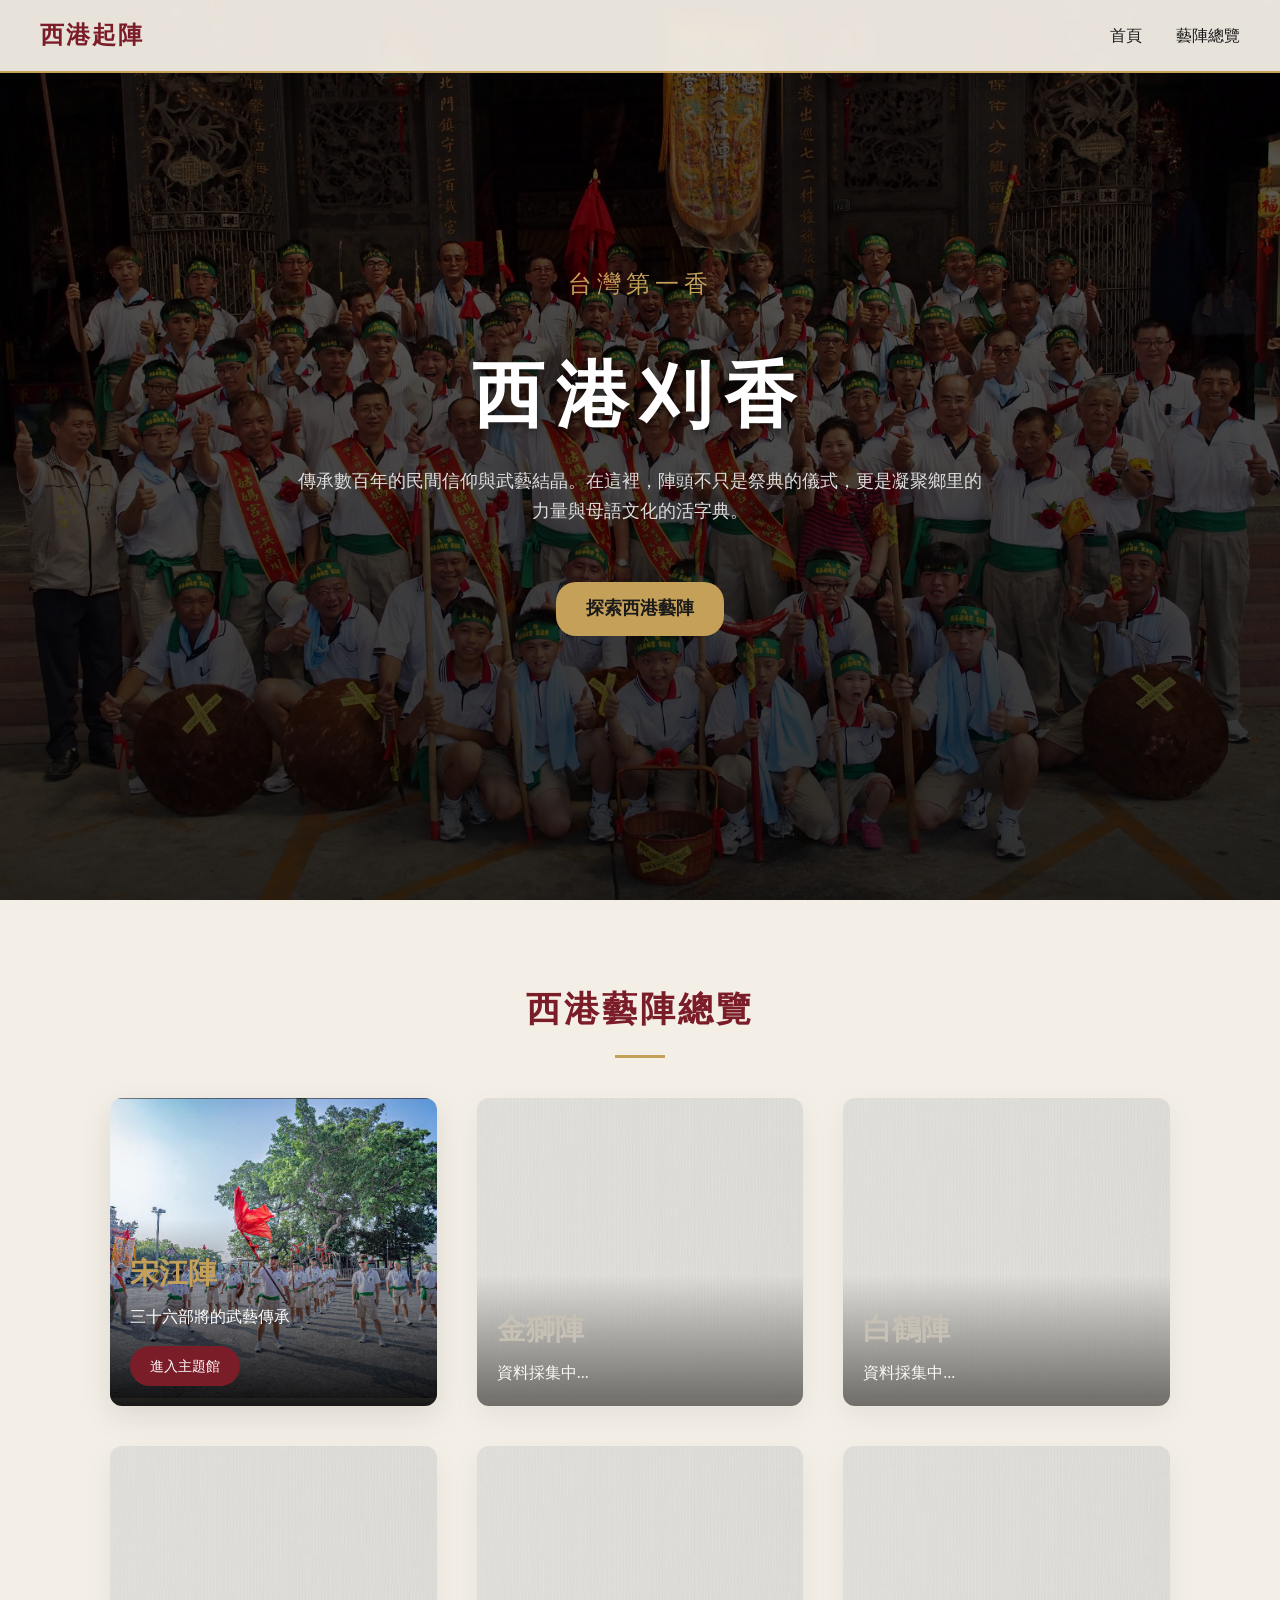
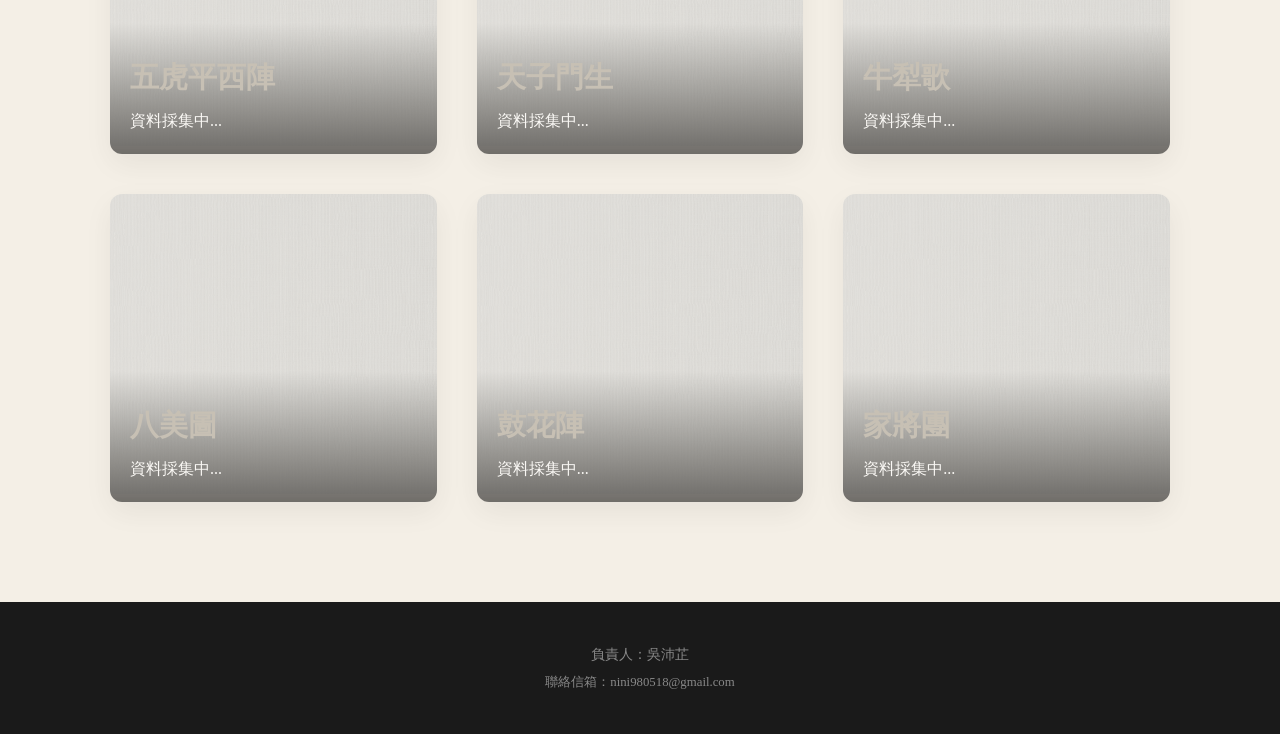
<file: index.html>
<!DOCTYPE html>
<html lang="zh-Hant">
<head>
  <meta charset="UTF-8">
  <meta name="viewport" content="width=device-width, initial-scale=1.0">
  <title>西港起陣｜台灣第一香藝陣記憶</title>
  <style>
    :root {
      --primary: #7b1d28; /* 深紅色，更有歷史感 */
      --secondary: #1a1a1a;
      --bg: #f4efe6; /* 仿舊宣紙色 */
      --gold: #c5a059; /* 祭典香火金 */
    }

    * {
      box-sizing: border-box;
      margin: 0;
      padding: 0;
      font-family: "PingFang TC", "Microsoft JhengHei", serif;
    }

    body {
      background-color: var(--bg);
      color: var(--secondary);
      line-height: 1.7;
    }

    /* 導覽列 */
    nav {
      position: fixed;
      top: 0;
      width: 100%;
      background: rgba(244, 239, 230, 0.95);
      border-bottom: 2px solid var(--gold);
      padding: 15px 40px;
      display: flex;
      justify-content: space-between;
      align-items: center;
      z-index: 1000;
      backdrop-filter: blur(5px);
    }

    .logo {
      font-size: 1.5rem;
      font-weight: 900;
      color: var(--primary);
      text-decoration: none;
      letter-spacing: 2px;
    }

    .nav-links a {
      margin-left: 30px;
      text-decoration: none;
      color: var(--secondary);
      font-weight: 500;
      transition: color 0.3s;
    }

    .nav-links a:hover {
      color: var(--primary);
    }

    /* 首頁英雄區 */
    .hero {
      height: 100vh;
      background: linear-gradient(rgba(0,0,0,0.6), rgba(0,0,0,0.8)), url('image/4497D34B-A28B-4F6A-8EC5-30C387D48723.jpeg') center/cover;
      display: flex;
      flex-direction: column;
      justify-content: center;
      align-items: center;
      text-align: center;
      color: white;
    }

    .hero h1 {
      font-size: 4.5rem;
      letter-spacing: 12px;
      margin-bottom: 10px;
      font-weight: 900;
      text-shadow: 0 4px 10px rgba(0,0,0,0.5);
    }

    .hero .subtitle {
      font-size: 1.5rem;
      color: var(--gold);
      letter-spacing: 5px;
      margin-bottom: 30px;
    }

    .hero p {
      max-width: 700px;
      font-size: 1.1rem;
      color: #ddd;
      margin-bottom: 40px;
    }

    /* 藝陣總覽區 */
    .section-title {
      text-align: center;
      font-size: 2.2rem;
      color: var(--primary);
      margin: 80px 0 40px;
      letter-spacing: 3px;
    }

    .section-title::after {
      content: '';
      display: block;
      width: 50px;
      height: 3px;
      background: var(--gold);
      margin: 15px auto;
    }

    .array-container {
      max-width: 1100px;
      margin: 0 auto 100px;
      padding: 0 20px;
      display: grid;
      grid-template-columns: repeat(auto-fit, minmax(300px, 1fr));
      gap: 40px;
    }

    .array-card {
      position: relative;
      border-radius: 12px;
      overflow: hidden;
      box-shadow: 0 10px 30px rgba(0,0,0,0.1);
      transition: 0.4s;
    }

    /* 只有宋江陣是亮的，其他的加上灰階與半透明 */
    .array-card img {
      width: 100%;
      height: 300px;
      object-fit: cover;
      transition: 0.5s;
    }

    .array-card.active:hover img {
      transform: scale(1.05);
    }

    .array-card.coming-soon {
      opacity: 0.6;
      filter: grayscale(80%);
      cursor: not-allowed;
    }

    .card-overlay {
      position: absolute;
      bottom: 0;
      width: 100%;
      background: linear-gradient(transparent, rgba(0,0,0,0.9));
      padding: 30px 20px 20px;
      color: white;
    }

    .card-overlay h3 {
      font-size: 1.8rem;
      margin-bottom: 5px;
      color: var(--gold);
    }

    .enter-btn {
      display: inline-block;
      margin-top: 15px;
      padding: 8px 20px;
      background: var(--primary);
      color: white;
      text-decoration: none;
      border-radius: 20px;
      font-size: 0.9rem;
      transition: 0.3s;
    }

    .enter-btn:hover {
      background: #5a141d;
    }

    footer {
      background: var(--secondary);
      color: #888;
      text-align: center;
      padding: 40px 20px;
      font-size: 0.9rem;
    }
  </style>
</head>
<body>

  <nav>
    <a href="index.html" class="logo">西港起陣</a>
    <div class="nav-links">
      <a href="index.html">首頁</a>
      <a href="#arrays">藝陣總覽</a>
    </div>
  </nav>

  <section class="hero">
    <div class="subtitle">台灣第一香</div>
    <h1>西港刈香</h1>
    <p>傳承數百年的民間信仰與武藝結晶。在這裡，陣頭不只是祭典的儀式，更是凝聚鄉里的力量與母語文化的活字典。</p>
    <a href="#arrays" class="enter-btn" style="padding: 12px 30px; font-size: 1.1rem; background: var(--gold); color: var(--secondary); font-weight: bold;">探索西港藝陣</a>
  </section>

  <h2 class="section-title" id="arrays">西港藝陣總覽</h2>

  <div class="array-container">
    <div class="array-card active">
      <img src="image\6B1968B9-92A4-4DCF-B380-432735BB45EC.jpeg" alt="宋江陣">
      <div class="card-overlay">
        <h3>宋江陣</h3>
        <p>三十六部將的武藝傳承</p>
        <a href="songjiang.html" class="enter-btn">進入主題館</a>
      </div>
    </div>

    <div class="array-card coming-soon">
      <img src="image/gray.jpg" alt="金獅陣">
      <div class="card-overlay">
        <h3>金獅陣</h3>
        <p>資料採集中...</p>
      </div>
    </div>

    <div class="array-card coming-soon">
      <img src="image/gray.jpg" alt="白鶴陣">
      <div class="card-overlay">
        <h3>白鶴陣</h3>
        <p>資料採集中...</p>
      </div>
    </div>
    <div class="array-card coming-soon">
      <img src="image/gray.jpg" alt="五虎平西陣">
      <div class="card-overlay">
        <h3>五虎平西陣</h3>
        <p>資料採集中...</p>
      </div>
    </div>
    <div class="array-card coming-soon">
      <img src="image/gray.jpg" alt="天子門生">
      <div class="card-overlay">
        <h3>天子門生</h3>
        <p>資料採集中...</p>
      </div>
    </div>
    <div class="array-card coming-soon">
      <img src="image/gray.jpg" alt="牛犁歌">
      <div class="card-overlay">
        <h3>牛犁歌</h3>
        <p>資料採集中...</p>
      </div>
    </div>
        <div class="array-card coming-soon">
      <img src="image/gray.jpg" alt="八美圖">
      <div class="card-overlay">
        <h3>八美圖</h3>
        <p>資料採集中...</p>
      </div>
    </div>
    <div class="array-card coming-soon">
      <img src="image/gray.jpg" alt="鼓花陣">
      <div class="card-overlay">
        <h3>鼓花陣</h3>
        <p>資料採集中...</p>
      </div>
    </div>
    <div class="array-card coming-soon">
      <img src="image/gray.jpg" alt="家將團">
      <div class="card-overlay">
        <h3>家將團</h3>
        <p>資料採集中...</p>
      </div>
    </div>
  </div>
  <footer>
    <p>負責人：吳沛芷</p>
    <p style="margin-top: 5px; font-size: 0.8rem; color: #888;">聯絡信箱：nini980518@gmail.com</p>
  </footer>

</body>
</html>
</file>
